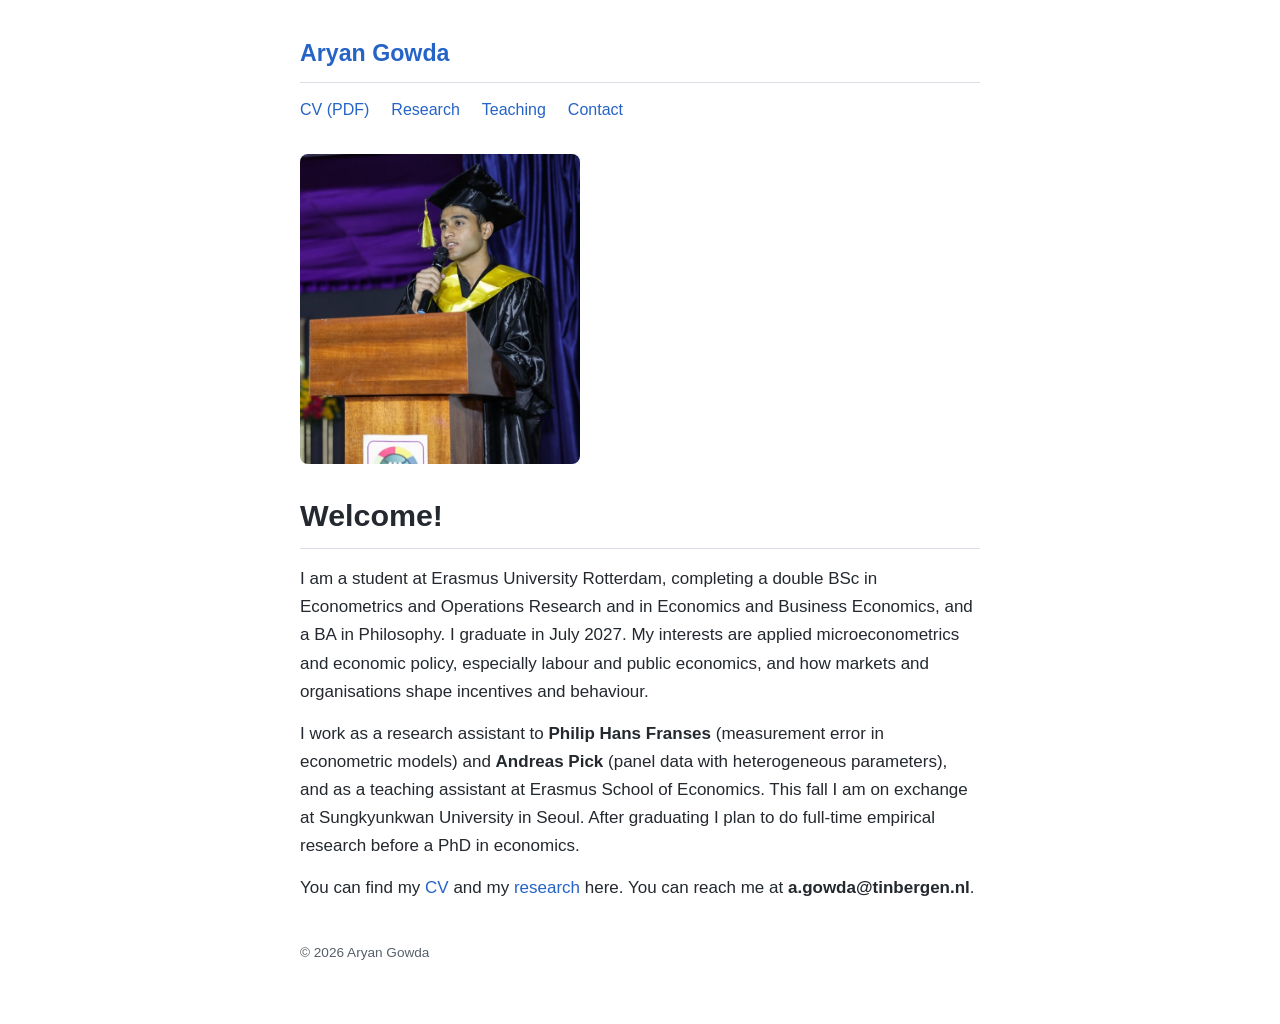
<file: index.html>
<!doctype html><html lang="en"><head><meta charset="utf-8"><meta name="viewport" content="width=device-width, initial-scale=1.0"><title>Aryan Gowda</title><meta name="description" content="Academic site of Aryan Gowda"><link rel="stylesheet" href="style.css"></head><body><div class="wrap"><div class="site"><a href="index.html">Aryan Gowda</a></div><nav><a href="Gowda_Aryan_CV.pdf">CV (PDF)</a><a href="research.html">Research</a><a href="teaching.html">Teaching</a><a href="mailto:a.gowda@tinbergen.nl">Contact</a></nav>
<img class="photo" src="profile.jpg" alt="Aryan Gowda" onerror="this.style.display='none'">
<h1>Welcome!</h1>
<p>I am a student at Erasmus University Rotterdam, completing a double BSc in Econometrics and Operations Research and in Economics and Business Economics, and a BA in Philosophy. I graduate in July 2027. My interests are applied microeconometrics and economic policy, especially labour and public economics, and how markets and organisations shape incentives and behaviour.</p>
<p>I work as a research assistant to <b>Philip Hans Franses</b> (measurement error in econometric models) and <b>Andreas Pick</b> (panel data with heterogeneous parameters), and as a teaching assistant at Erasmus School of Economics. This fall I am on exchange at Sungkyunkwan University in Seoul. After graduating I plan to do full-time empirical research before a PhD in economics.</p>
<p>You can find my <a href="Gowda_Aryan_CV.pdf">CV</a> and my <a href="research.html">research</a> here. You can reach me at <b>a.gowda@tinbergen.nl</b>.</p>
<footer>&copy; 2026 Aryan Gowda</footer></div></body></html>
</file>
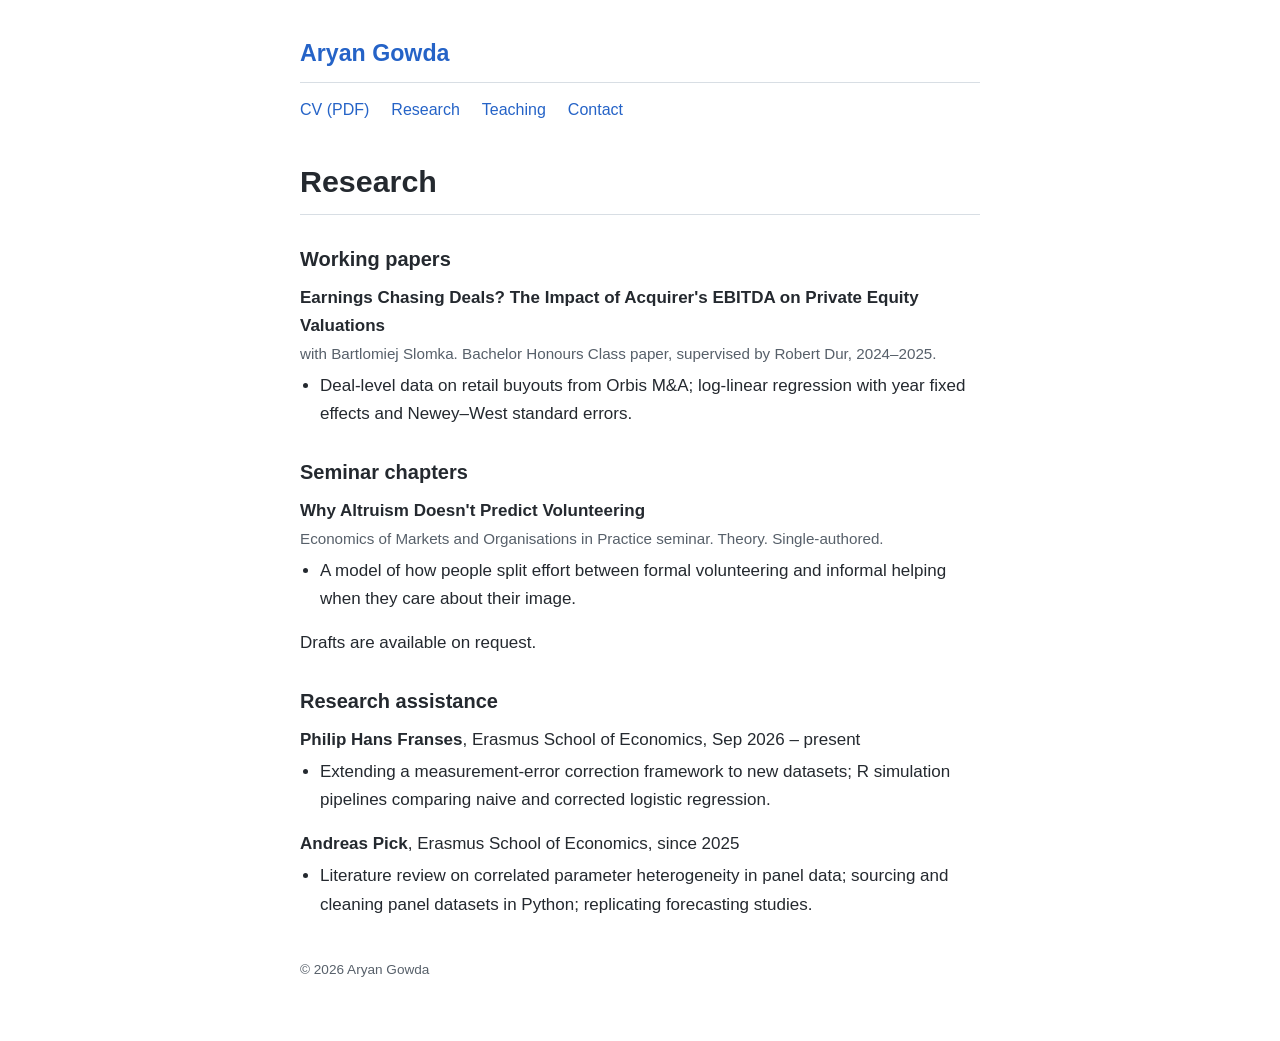
<file: research.html>
<!doctype html><html lang="en"><head><meta charset="utf-8"><meta name="viewport" content="width=device-width, initial-scale=1.0"><title>Research | Aryan Gowda</title><meta name="description" content="Academic site of Aryan Gowda"><link rel="stylesheet" href="style.css"></head><body><div class="wrap"><div class="site"><a href="index.html">Aryan Gowda</a></div><nav><a href="Gowda_Aryan_CV.pdf">CV (PDF)</a><a href="research.html">Research</a><a href="teaching.html">Teaching</a><a href="mailto:a.gowda@tinbergen.nl">Contact</a></nav>
<h1>Research</h1>
<h2>Working papers</h2>
<div class="item"><b>Earnings Chasing Deals? The Impact of Acquirer's EBITDA on Private Equity Valuations</b><br><span class="m">with Bartlomiej Slomka. Bachelor Honours Class paper, supervised by Robert Dur, 2024&ndash;2025.</span><ul><li>Deal-level data on retail buyouts from Orbis M&amp;A; log-linear regression with year fixed effects and Newey&ndash;West standard errors.</li></ul></div>
<h2>Seminar chapters</h2>
<div class="item"><b>Why Altruism Doesn't Predict Volunteering</b><br><span class="m">Economics of Markets and Organisations in Practice seminar. Theory. Single-authored.</span><ul><li>A model of how people split effort between formal volunteering and informal helping when they care about their image.</li></ul></div>
<p class="m">Drafts are available on request.</p>
<h2>Research assistance</h2>
<div class="item"><b>Philip Hans Franses</b>, Erasmus School of Economics, Sep 2026 &ndash; present<ul><li>Extending a measurement-error correction framework to new datasets; R simulation pipelines comparing naive and corrected logistic regression.</li></ul></div>
<div class="item"><b>Andreas Pick</b>, Erasmus School of Economics, since 2025<ul><li>Literature review on correlated parameter heterogeneity in panel data; sourcing and cleaning panel datasets in Python; replicating forecasting studies.</li></ul></div>
<footer>&copy; 2026 Aryan Gowda</footer></div></body></html>
</file>
<file: style.css>
:root{--fg:#24292f;--muted:#57606a;--line:#d8dee4;--link:#2563c7;--bg:#fff}
@media (prefers-color-scheme:dark){:root{--fg:#e6edf3;--muted:#9da7b3;--line:#30363d;--link:#6ea8fe;--bg:#0d1117}}
*{box-sizing:border-box}
body{margin:0;background:var(--bg);color:var(--fg);font:17px/1.65 -apple-system,BlinkMacSystemFont,"Segoe UI",Helvetica,Arial,sans-serif}
.wrap{max-width:720px;margin:0 auto;padding:0 20px 60px}
a{color:var(--link);text-decoration:none}a:hover{text-decoration:underline}
.site{padding:34px 0 10px;border-bottom:1px solid var(--line);font-size:1.45rem;font-weight:700}
.site a{color:var(--link)}
nav{display:flex;flex-wrap:wrap;gap:6px 22px;padding:14px 0 6px;font-size:1rem}
h1{font-size:1.9rem;margin:26px 0 16px;padding-bottom:8px;border-bottom:1px solid var(--line)}
h2{font-size:1.25rem;margin:28px 0 8px}
p{margin:0 0 14px}
.photo{display:block;width:280px;max-width:70%;border-radius:8px;margin:24px 0 0}
.item{margin:0 0 16px}.item .m{color:var(--muted);font-size:.95rem}
ul{margin:4px 0 0 20px;padding:0}li{margin:3px 0}
.quote{color:var(--muted);font-style:italic;margin-top:30px}
footer{margin-top:40px;color:var(--muted);font-size:.85rem}
@media (max-width:520px){body{font-size:16px}}
</file>
